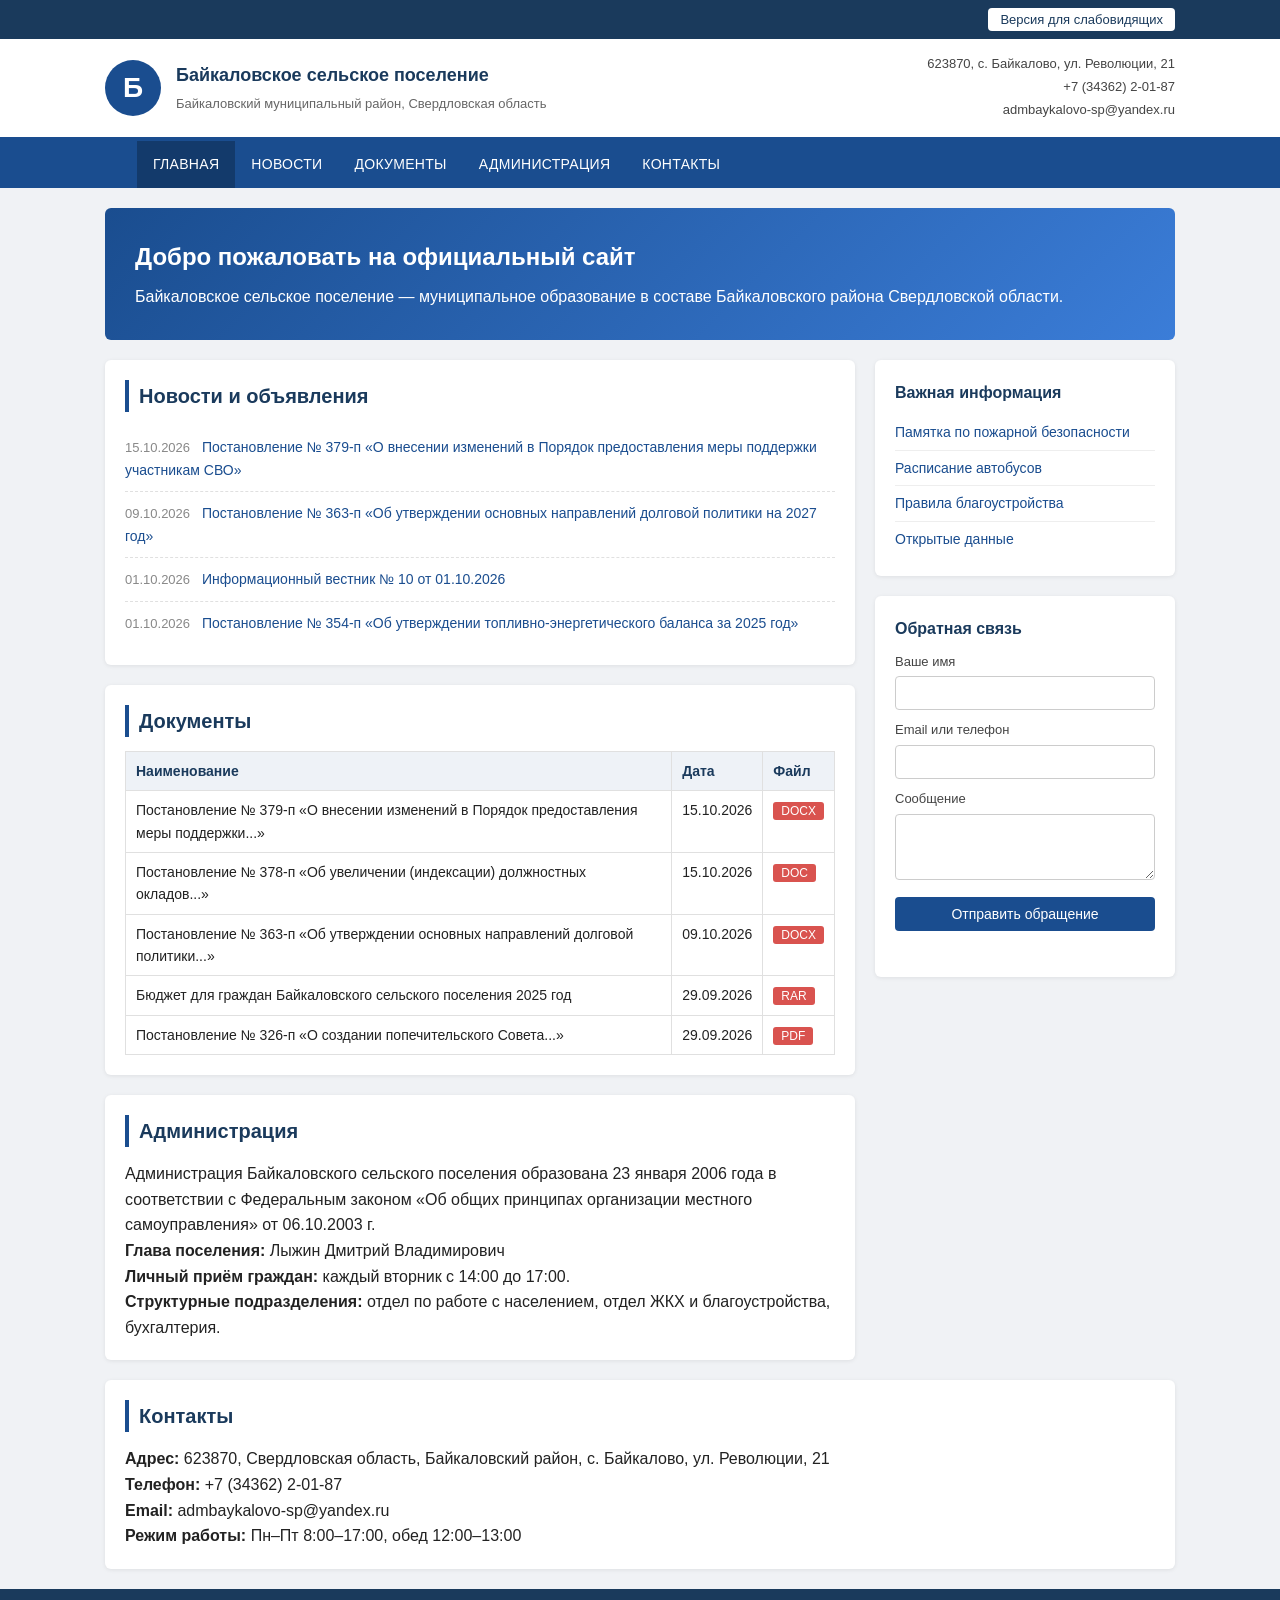
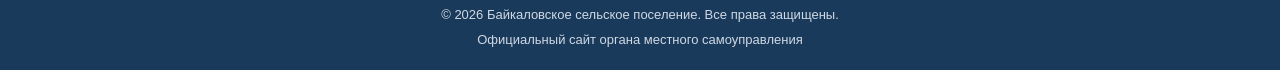
<file: poselenie/index.html>
<!DOCTYPE html>
<html lang="ru">
<head>
  <meta charset="UTF-8">
  <meta name="viewport" content="width=device-width, initial-scale=1.0">
  <title>Байкаловское сельское поселение — Официальный сайт</title>
  <script>
  if (localStorage.getItem('accessibility') === 'on') {
    document.documentElement.classList.add('accessibility');
  }
</script>
  <link rel="stylesheet" href="style.css">
</head>
<body>

  <!-- ВЕРХНЯЯ ПАНЕЛЬ (Доступность) -->
  <div class="topbar">
    <div class="container topbar__inner">
      <span></span>
      <button id="accessibility-btn" class="btn-access" aria-label="Переключить версию для слабовидящих">
        Версия для слабовидящих
      </button>
    </div>
  </div>

  <!-- ШАПКА -->
  <header class="header">
    <div class="container header__inner">
      <div class="logo">
        <div class="logo__emblem" aria-hidden="true">Б</div>
        <div class="logo__text">
          <strong>Байкаловское сельское поселение</strong>
          <span>Байкаловский муниципальный район, Свердловская область</span>
        </div>
      </div>
      <div class="header__contacts">
        <p>623870, с. Байкалово, ул. Революции, 21</p>
        <p>+7 (34362) 2-01-87</p>
        <p>admbaykalovo-sp@yandex.ru</p>
      </div>
    </div>
  </header>

  <!-- НАВИГАЦИЯ -->
  <nav class="nav" aria-label="Главное меню">
    <div class="container">
      <ul class="nav__list">
        <li><a href=""></a></li>
        <li><a href="home.html" class="active">Главная</a></li>
        <li><a href="news.html">Новости</a></li>
        <li><a href="docs.html">Документы</a></li>
        <li><a href="admin.html">Администрация</a></li>
        <li><a href="contacts.html">Контакты</a></li>
      </ul>
    </div>
  </nav>

  <!-- ОСНОВНОЙ КОНТЕНТ -->
  <main class="container main">

    <!-- БАННЕР -->
    <section id="home" class="banner">
      <h1>Добро пожаловать на официальный сайт</h1>
      <p>Байкаловское сельское поселение — муниципальное образование в составе Байкаловского района Свердловской области.</p>
    </section>

    <div class="layout">
      <!-- ЛЕВАЯ КОЛОНКА -->
      <div class="content">

        <!-- НОВОСТИ -->
        <section id="news" class="card">
          <h2>Новости и объявления</h2>
          <ul class="news-list">
            <li>
              <span class="news-date">15.10.2026</span>
              <a href="#">Постановление № 379-п «О внесении изменений в Порядок предоставления меры поддержки участникам СВО»</a>
            </li>
            <li>
              <span class="news-date">09.10.2026</span>
              <a href="#">Постановление № 363-п «Об утверждении основных направлений долговой политики на 2027 год»</a>
            </li>
            <li>
              <span class="news-date">01.10.2026</span>
              <a href="#">Информационный вестник № 10 от 01.10.2026</a>
            </li>
            <li>
              <span class="news-date">01.10.2026</span>
              <a href="#">Постановление № 354-п «Об утверждении топливно-энергетического баланса за 2025 год»</a>
            </li>
          </ul>
        </section>

        <!-- ДОКУМЕНТЫ -->
        <section id="docs" class="card">
          <h2>Документы</h2>
          <table class="docs-table">
            <thead>
              <tr>
                <th>Наименование</th>
                <th>Дата</th>
                <th>Файл</th>
              </tr>
            </thead>
            <tbody>
              <tr>
                <td>Постановление № 379-п «О внесении изменений в Порядок предоставления меры поддержки...»</td>
                <td>15.10.2026</td>
                <td><a href="#" class="file-link">DOCX</a></td>
              </tr>
              <tr>
                <td>Постановление № 378-п «Об увеличении (индексации) должностных окладов...»</td>
                <td>15.10.2026</td>
                <td><a href="#" class="file-link">DOC</a></td>
              </tr>
              <tr>
                <td>Постановление № 363-п «Об утверждении основных направлений долговой политики...»</td>
                <td>09.10.2026</td>
                <td><a href="#" class="file-link">DOCX</a></td>
              </tr>
              <tr>
                <td>Бюджет для граждан Байкаловского сельского поселения 2025 год</td>
                <td>29.09.2026</td>
                <td><a href="#" class="file-link">RAR</a></td>
              </tr>
              <tr>
                <td>Постановление № 326-п «О создании попечительского Совета...»</td>
                <td>29.09.2026</td>
                <td><a href="#" class="file-link">PDF</a></td>
              </tr>
            </tbody>
          </table>
        </section>

        <!-- АДМИНИСТРАЦИЯ -->
        <section id="admin" class="card">
          <h2>Администрация</h2>
          <p>Администрация Байкаловского сельского поселения образована 23 января 2006 года в соответствии с Федеральным законом «Об общих принципах организации местного самоуправления» от 06.10.2003 г.</p>
          <p><strong>Глава поселения:</strong> Лыжин Дмитрий Владимирович</p>
          <p><strong>Личный приём граждан:</strong> каждый вторник с 14:00 до 17:00.</p>
          <p><strong>Структурные подразделения:</strong> отдел по работе с населением, отдел ЖКХ и благоустройства, бухгалтерия.</p>
        </section>

      </div>

      <!-- ПРАВАЯ КОЛОНКА (Сайдбар) -->
      <aside class="sidebar">
        <div class="card">
          <h3>Важная информация</h3>
          <ul class="side-list">
            <li><a href="#">Памятка по пожарной безопасности</a></li>
            <li><a href="#">Расписание автобусов</a></li>
            <li><a href="#">Правила благоустройства</a></li>
            <li><a href="#">Открытые данные</a></li>
          </ul>
        </div>
        <div class="card">
          <h3>Обратная связь</h3>
          <form id="feedback-form" class="form">
            <label>Ваше имя
              <input type="text" name="name" required>
            </label>
            <label>Email или телефон
              <input type="text" name="contact" required>
            </label>
            <label>Сообщение
              <textarea name="message" rows="3" required></textarea>
            </label>
            <button type="submit">Отправить обращение</button>
            <p id="form-status" class="form-status" role="status"></p>
          </form>
        </div>
      </aside>
    </div>

    <!-- КОНТАКТЫ -->
    <section id="contacts" class="card">
      <h2>Контакты</h2>
      <p><strong>Адрес:</strong> 623870, Свердловская область, Байкаловский район, с. Байкалово, ул. Революции, 21</p>
      <p><strong>Телефон:</strong> +7 (34362) 2-01-87</p>
      <p><strong>Email:</strong> admbaykalovo-sp@yandex.ru</p>
      <p><strong>Режим работы:</strong> Пн–Пт 8:00–17:00, обед 12:00–13:00</p>
    </section>

  </main>

  <!-- ПОДВАЛ -->
  <footer class="footer">
    <div class="container">
      <p>© 2026 Байкаловское сельское поселение. Все права защищены.</p>
      <p>Официальный сайт органа местного самоуправления</p>
    </div>
  </footer>

  <script src="script.js"></script>
</body>
</html>
</file>
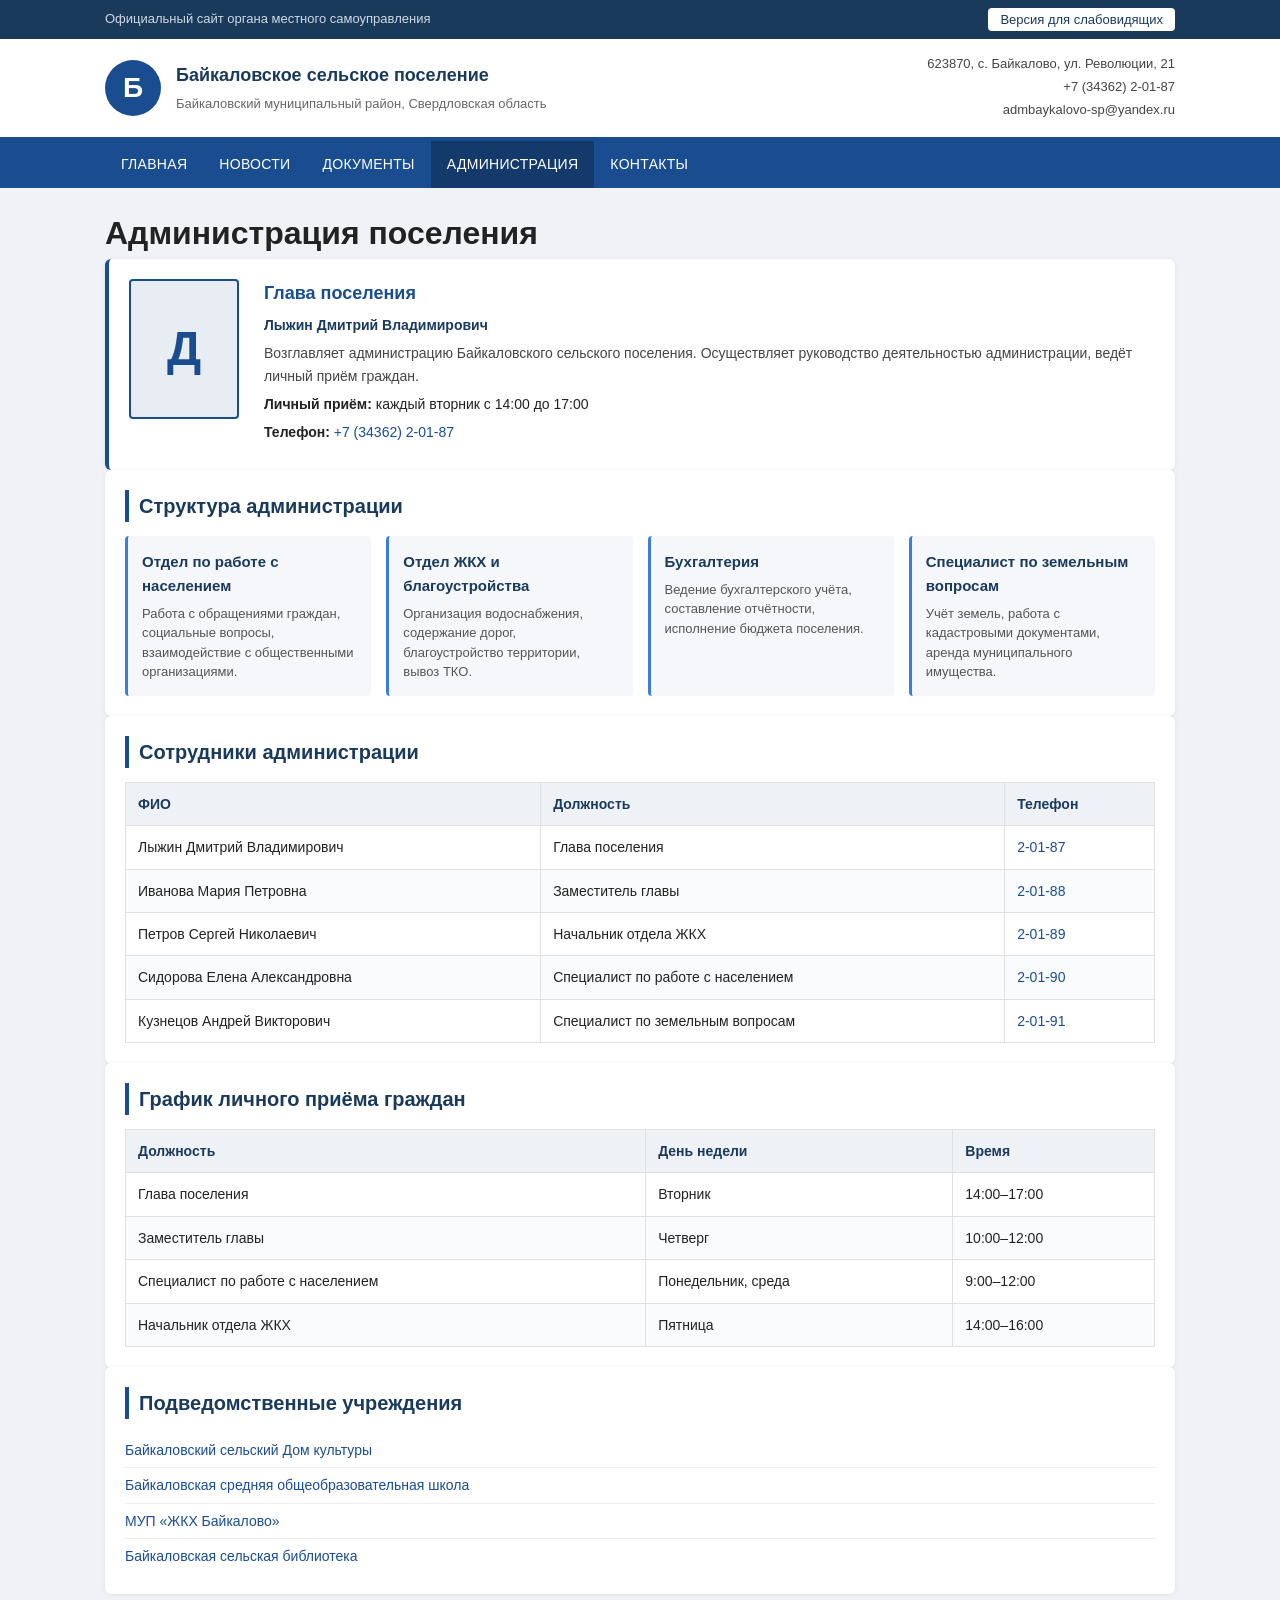
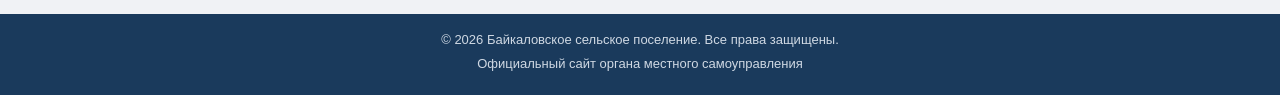
<file: poselenie/admin.html>
<!DOCTYPE html>
<html lang="ru">
<head>
  <meta charset="UTF-8">
  <meta name="viewport" content="width=device-width, initial-scale=1.0">
  <title>Администрация — Байкаловское сельское поселение</title>
  <script>
  if (localStorage.getItem('accessibility') === 'on') {
    document.documentElement.classList.add('accessibility');
  }
</script>
  <link rel="stylesheet" href="style.css">
</head>
<body>

  <div class="topbar">
    <div class="container topbar__inner">
      <span>Официальный сайт органа местного самоуправления</span>
      <button id="accessibility-btn" class="btn-access">Версия для слабовидящих</button>
    </div>
  </div>

  <header class="header">
    <div class="container header__inner">
      <a href="index.html" class="logo">
        <div class="logo__emblem" aria-hidden="true">Б</div>
        <div class="logo__text">
          <strong>Байкаловское сельское поселение</strong>
          <span>Байкаловский муниципальный район, Свердловская область</span>
        </div>
      </a>
      <div class="header__contacts">
        <p>623870, с. Байкалово, ул. Революции, 21</p>
        <p>+7 (34362) 2-01-87</p>
        <p>admbaykalovo-sp@yandex.ru</p>
      </div>
    </div>
  </header>

  <nav class="nav" aria-label="Главное меню">
    <div class="container">
      <ul class="nav__list">
        <li><a href="index.html">Главная</a></li>
        <li><a href="news.html">Новости</a></li>
        <li><a href="docs.html">Документы</a></li>
        <li><a href="admin.html" class="active">Администрация</a></li>
        <li><a href="contacts.html">Контакты</a></li>
      </ul>
    </div>
  </nav>

  <main class="container main">
    <h1 class="page-title">Администрация поселения</h1>

    <!-- ГЛАВА -->
    <section class="card head-card">
      <div class="head-card__photo" img="C:\Users\user\Desktop\МОЁ!\Не игры!!!\VSC\poselenie\img">Д</div>
      <div class="head-card__info">
        <h2>Глава поселения</h2>
        <p class="head-card__name">Лыжин Дмитрий Владимирович</p>
        <p class="head-card__desc">Возглавляет администрацию Байкаловского сельского поселения. Осуществляет руководство деятельностью администрации, ведёт личный приём граждан.</p>
        <p><strong>Личный приём:</strong> каждый вторник с 14:00 до 17:00</p>
        <p><strong>Телефон:</strong> <a href="tel:+73436220187">+7 (34362) 2-01-87</a></p>
      </div>
    </section>

    <!-- СТРУКТУРА -->
    <section class="card">
      <h2>Структура администрации</h2>
      <div class="structure-grid">
        <div class="structure-item">
          <h3>Отдел по работе с населением</h3>
          <p>Работа с обращениями граждан, социальные вопросы, взаимодействие с общественными организациями.</p>
        </div>
        <div class="structure-item">
          <h3>Отдел ЖКХ и благоустройства</h3>
          <p>Организация водоснабжения, содержание дорог, благоустройство территории, вывоз ТКО.</p>
        </div>
        <div class="structure-item">
          <h3>Бухгалтерия</h3>
          <p>Ведение бухгалтерского учёта, составление отчётности, исполнение бюджета поселения.</p>
        </div>
        <div class="structure-item">
          <h3>Специалист по земельным вопросам</h3>
          <p>Учёт земель, работа с кадастровыми документами, аренда муниципального имущества.</p>
        </div>
      </div>
    </section>

    <!-- СОТРУДНИКИ -->
    <section class="card">
      <h2>Сотрудники администрации</h2>
      <table class="staff-table">
        <thead>
          <tr>
            <th>ФИО</th>
            <th>Должность</th>
            <th>Телефон</th>
          </tr>
        </thead>
        <tbody>
          <tr>
            <td>Лыжин Дмитрий Владимирович</td>
            <td>Глава поселения</td>
            <td><a href="tel:+73436220187">2-01-87</a></td>
          </tr>
          <tr>
            <td>Иванова Мария Петровна</td>
            <td>Заместитель главы</td>
            <td><a href="tel:+73436220188">2-01-88</a></td>
          </tr>
          <tr>
            <td>Петров Сергей Николаевич</td>
            <td>Начальник отдела ЖКХ</td>
            <td><a href="tel:+73436220189">2-01-89</a></td>
          </tr>
          <tr>
            <td>Сидорова Елена Александровна</td>
            <td>Специалист по работе с населением</td>
            <td><a href="tel:+73436220190">2-01-90</a></td>
          </tr>
          <tr>
            <td>Кузнецов Андрей Викторович</td>
            <td>Специалист по земельным вопросам</td>
            <td><a href="tel:+73436220191">2-01-91</a></td>
          </tr>
        </tbody>
      </table>
    </section>

    <!-- ПРИЁМ -->
    <section class="card">
      <h2>График личного приёма граждан</h2>
      <table class="staff-table">
        <thead>
          <tr>
            <th>Должность</th>
            <th>День недели</th>
            <th>Время</th>
          </tr>
        </thead>
        <tbody>
          <tr><td>Глава поселения</td><td>Вторник</td><td>14:00–17:00</td></tr>
          <tr><td>Заместитель главы</td><td>Четверг</td><td>10:00–12:00</td></tr>
          <tr><td>Специалист по работе с населением</td><td>Понедельник, среда</td><td>9:00–12:00</td></tr>
          <tr><td>Начальник отдела ЖКХ</td><td>Пятница</td><td>14:00–16:00</td></tr>
        </tbody>
      </table>
    </section>

    <!-- ОБЩЕСТВЕННЫЕ ОРГАНИЗАЦИИ -->
    <section class="card">
      <h2>Подведомственные учреждения</h2>
      <ul class="side-list">
        <li><a href="https://www.culture.ru/institutes/53781/baikalovskii-selskii-dom-kultury">Байкаловский сельский Дом культуры</a></li>
        <li><a href="https://yandex.ru/search/?text=Байкаловская+средняя+общеобразовательная+школа&lr=37169&clid=11528186">Байкаловская средняя общеобразовательная школа</a></li>
        <li><a href="https://companies.rbc.ru/id/1026600877082-munitsipalnoe-predpriyatie-zhilischno-kommunalnogo-hozyajstva-bajkalovskogo-rajona/?utm_referrer=https%3A%2F%2Fyandex.ru%2F">МУП «ЖКХ Байкалово»</a></li>
        <li><a href="https://www.culture.ru/institutes/51211/baikalovskaya-centralnaya-biblioteka">Байкаловская сельская библиотека</a></li>
      </ul>
    </section>

  </main>

  <footer class="footer">
    <div class="container">
      <p>© 2026 Байкаловское сельское поселение. Все права защищены.</p>
      <p>Официальный сайт органа местного самоуправления</p>
    </div>
  </footer>

  <script src="script.js"></script>
</body>
</html>
</file>
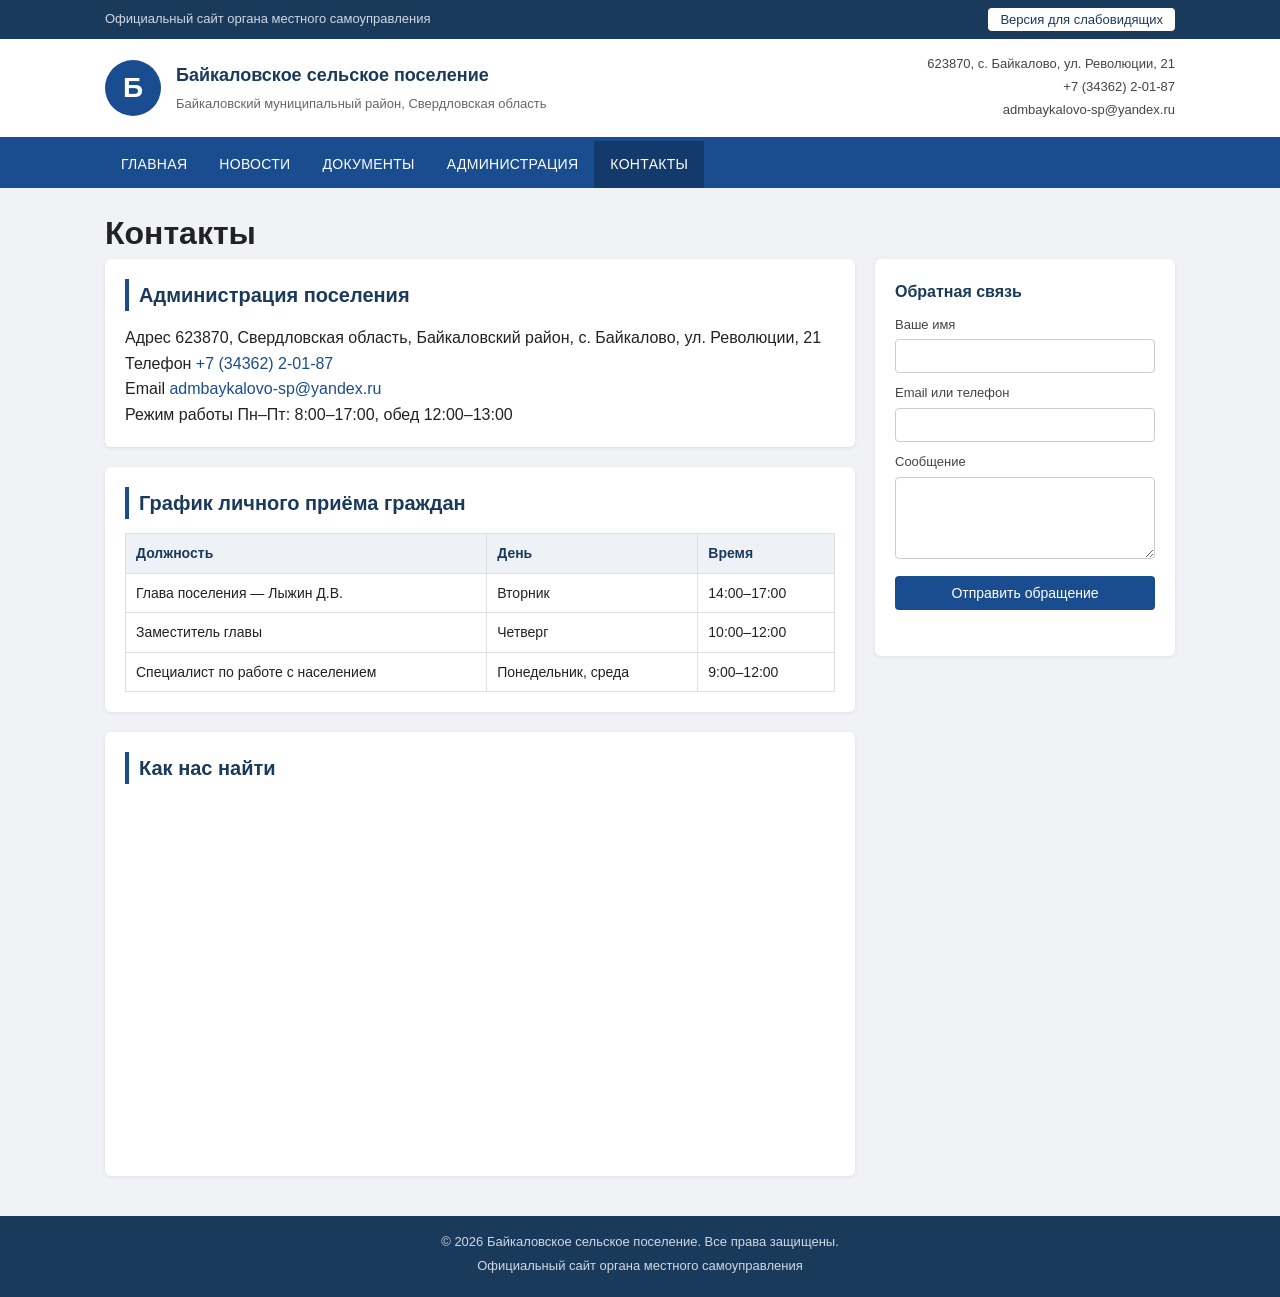
<file: poselenie/contacts.html>
<!DOCTYPE html>
<html lang="ru">
<head>
  <meta charset="UTF-8">
  <meta name="viewport" content="width=device-width, initial-scale=1.0">
  <title>Контакты — Байкаловское сельское поселение</title>
  <script>
  if (localStorage.getItem('accessibility') === 'on') {
    document.documentElement.classList.add('accessibility');
  }
</script>
  <link rel="stylesheet" href="style.css">
</head>
<body>

  <div class="topbar">
    <div class="container topbar__inner">
      <span>Официальный сайт органа местного самоуправления</span>
      <button id="accessibility-btn" class="btn-access">Версия для слабовидящих</button>
    </div>
  </div>

  <header class="header">
    <div class="container header__inner">
      <a href="index.html" class="logo">
        <div class="logo__emblem" aria-hidden="true">Б</div>
        <div class="logo__text">
          <strong>Байкаловское сельское поселение</strong>
          <span>Байкаловский муниципальный район, Свердловская область</span>
        </div>
      </a>
      <div class="header__contacts">
        <p>623870, с. Байкалово, ул. Революции, 21</p>
        <p>+7 (34362) 2-01-87</p>
        <p>admbaykalovo-sp@yandex.ru</p>
      </div>
    </div>
  </header>

  <nav class="nav" aria-label="Главное меню">
    <div class="container">
      <ul class="nav__list">
        <li><a href="index.html">Главная</a></li>
        <li><a href="news.html">Новости</a></li>
        <li><a href="docs.html">Документы</a></li>
        <li><a href="admin.html">Администрация</a></li>
        <li><a href="contacts.html" class="active">Контакты</a></li>
      </ul>
    </div>
  </nav>

  <main class="container main">
    <h1 class="page-title">Контакты</h1>

    <div class="layout">
      <div class="content">

        <section class="card">
          <h2>Администрация поселения</h2>
          <div class="contact-grid">
            <div class="contact-item">
              <span class="contact-label">Адрес</span>
              <span>623870, Свердловская область, Байкаловский район, с. Байкалово, ул. Революции, 21</span>
            </div>
            <div class="contact-item">
              <span class="contact-label">Телефон</span>
              <a href="tel:+73436220187">+7 (34362) 2-01-87</a>
            </div>
            <div class="contact-item">
              <span class="contact-label">Email</span>
              <a href="mailto:admbaykalovo-sp@yandex.ru">admbaykalovo-sp@yandex.ru</a>
            </div>
            <div class="contact-item">
              <span class="contact-label">Режим работы</span>
              <span>Пн–Пт: 8:00–17:00, обед 12:00–13:00</span>
            </div>
          </div>
        </section>

        <section class="card">
          <h2>График личного приёма граждан</h2>
          <table class="docs-table">
            <thead>
              <tr><th>Должность</th><th>День</th><th>Время</th></tr>
            </thead>
            <tbody>
              <tr><td>Глава поселения — Лыжин Д.В.</td><td>Вторник</td><td>14:00–17:00</td></tr>
              <tr><td>Заместитель главы</td><td>Четверг</td><td>10:00–12:00</td></tr>
              <tr><td>Специалист по работе с населением</td><td>Понедельник, среда</td><td>9:00–12:00</td></tr>
            </tbody>
          </table>
        </section>

        <section class="card">
          <h2>Как нас найти</h2>
          <!-- Замените src на ссылку вашей карты -->
          <iframe
            class="map"
            src="https://yandex.ru/map-widget/v1/?text=с.%20Байкалово,%20ул.%20Революции,%2021"
            width="100%"
            height="350"
            frameborder="0"
            loading="lazy"
            title="Карта расположения администрации">
          </iframe>
        </section>

      </div>

      <aside class="sidebar">
        <div class="card">
          <h3>Обратная связь</h3>
          <form id="feedback-form" class="form">
            <label>Ваше имя
              <input type="text" name="name" required>
            </label>
            <label>Email или телефон
              <input type="text" name="contact" required>
            </label>
            <label>Сообщение
              <textarea name="message" rows="4" required></textarea>
            </label>
            <button type="submit">Отправить обращение</button>
            <p id="form-status" class="form-status" role="status"></p>
          </form>
        </div>
      </aside>
    </div>
  </main>

  <footer class="footer">
    <div class="container">
      <p>© 2026 Байкаловское сельское поселение. Все права защищены.</p>
      <p>Официальный сайт органа местного самоуправления</p>
    </div>
  </footer>

  <script src="script.js"></script>
</body>
</html>
</file>
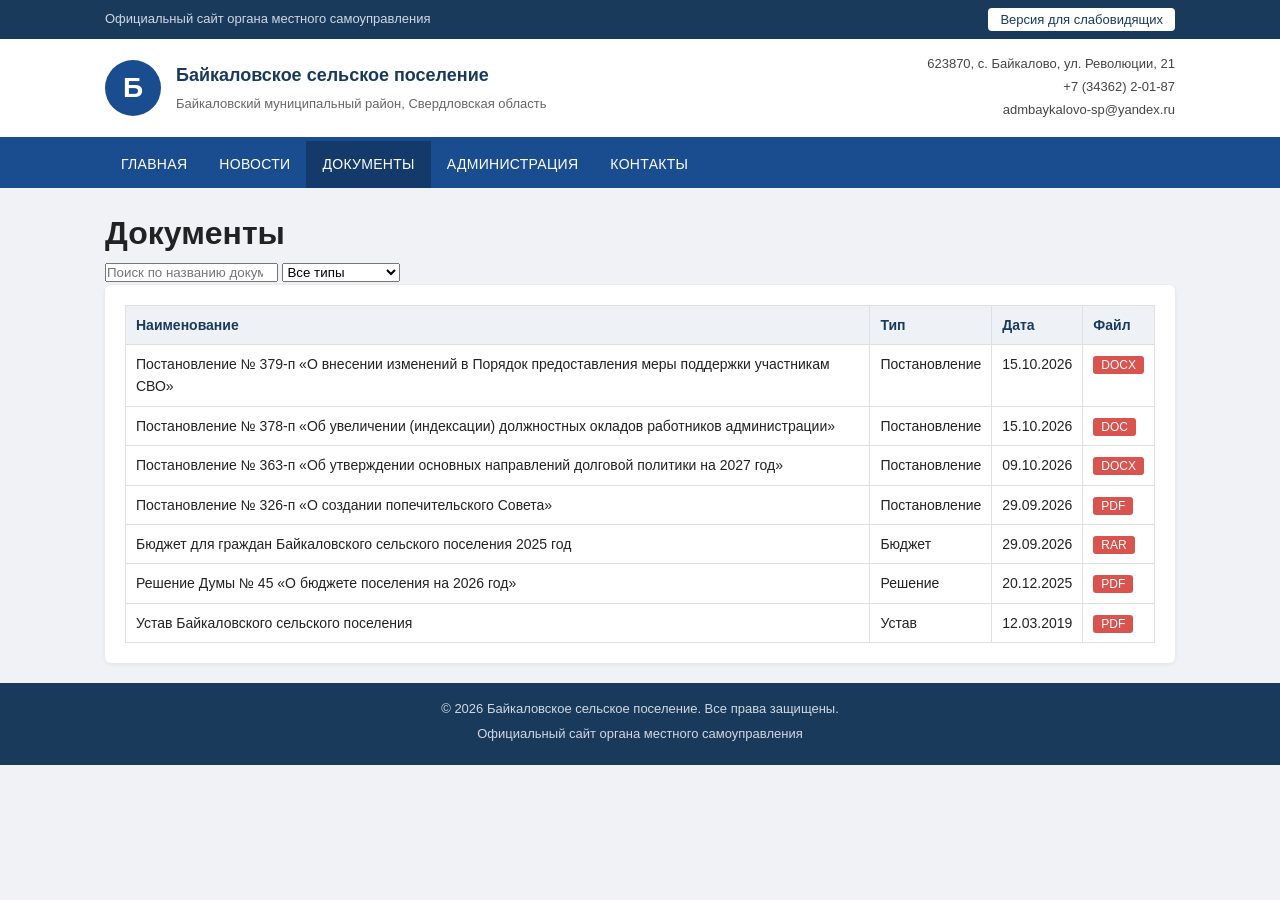
<file: poselenie/docs.html>
<!DOCTYPE html>
<html lang="ru">
<head>
  <meta charset="UTF-8">
  <meta name="viewport" content="width=device-width, initial-scale=1.0">
  <title>Документы — Байкаловское сельское поселение</title>
  <script>
  if (localStorage.getItem('accessibility') === 'on') {
    document.documentElement.classList.add('accessibility');
  }
</script>
  <link rel="stylesheet" href="style.css">
</head>
<body>

  <div class="topbar">
    <div class="container topbar__inner">
      <span>Официальный сайт органа местного самоуправления</span>
      <button id="accessibility-btn" class="btn-access">Версия для слабовидящих</button>
    </div>
  </div>

  <header class="header">
    <div class="container header__inner">
      <a href="index.html" class="logo">
        <div class="logo__emblem" aria-hidden="true">Б</div>
        <div class="logo__text">
          <strong>Байкаловское сельское поселение</strong>
          <span>Байкаловский муниципальный район, Свердловская область</span>
        </div>
      </a>
      <div class="header__contacts">
        <p>623870, с. Байкалово, ул. Революции, 21</p>
        <p>+7 (34362) 2-01-87</p>
        <p>admbaykalovo-sp@yandex.ru</p>
      </div>
    </div>
  </header>

  <nav class="nav" aria-label="Главное меню">
    <div class="container">
      <ul class="nav__list">
        <li><a href="index.html">Главная</a></li>
        <li><a href="news.html">Новости</a></li>
        <li><a href="docs.html" class="active">Документы</a></li>
        <li><a href="admin.html">Администрация</a></li>
        <li><a href="contacts.html">Контакты</a></li>
      </ul>
    </div>
  </nav>

  <main class="container main">
    <h1 class="page-title">Документы</h1>

    <!-- Поиск и фильтр -->
    <div class="filter-bar">
      <input type="search" id="doc-search" placeholder="Поиск по названию документа...">
      <select id="doc-type">
        <option value="all">Все типы</option>
        <option value="Постановление">Постановления</option>
        <option value="Решение">Решения Думы</option>
        <option value="Устав">Устав</option>
        <option value="Бюджет">Бюджет</option>
      </select>
    </div>

    <section class="card">
      <table class="docs-table" id="docs-table">
        <thead>
          <tr>
            <th>Наименование</th>
            <th>Тип</th>
            <th>Дата</th>
            <th>Файл</th>
          </tr>
        </thead>
        <tbody>
          <tr data-type="Постановление">
            <td>Постановление № 379-п «О внесении изменений в Порядок предоставления меры поддержки участникам СВО»</td>
            <td>Постановление</td>
            <td>15.10.2026</td>
            <td><a href="docs/379p.docx" class="file-link">DOCX</a></td>
          </tr>
          <tr data-type="Постановление">
            <td>Постановление № 378-п «Об увеличении (индексации) должностных окладов работников администрации»</td>
            <td>Постановление</td>
            <td>15.10.2026</td>
            <td><a href="docs/378p.doc" class="file-link">DOC</a></td>
          </tr>
          <tr data-type="Постановление">
            <td>Постановление № 363-п «Об утверждении основных направлений долговой политики на 2027 год»</td>
            <td>Постановление</td>
            <td>09.10.2026</td>
            <td><a href="docs/363p.docx" class="file-link">DOCX</a></td>
          </tr>
          <tr data-type="Постановление">
            <td>Постановление № 326-п «О создании попечительского Совета»</td>
            <td>Постановление</td>
            <td>29.09.2026</td>
            <td><a href="docs/326p.pdf" class="file-link">PDF</a></td>
          </tr>
          <tr data-type="Бюджет">
            <td>Бюджет для граждан Байкаловского сельского поселения 2025 год</td>
            <td>Бюджет</td>
            <td>29.09.2026</td>
            <td><a href="docs/budget2025.rar" class="file-link">RAR</a></td>
          </tr>
          <tr data-type="Решение">
            <td>Решение Думы № 45 «О бюджете поселения на 2026 год»</td>
            <td>Решение</td>
            <td>20.12.2025</td>
            <td><a href="docs/reshenie45.pdf" class="file-link">PDF</a></td>
          </tr>
          <tr data-type="Устав">
            <td>Устав Байкаловского сельского поселения</td>
            <td>Устав</td>
            <td>12.03.2019</td>
            <td><a href="docs/ustav.pdf" class="file-link">PDF</a></td>
          </tr>
        </tbody>
      </table>
      <p id="no-docs" class="no-results" hidden>Документы по вашему запросу не найдены.</p>
    </section>
  </main>

  <footer class="footer">
    <div class="container">
      <p>© 2026 Байкаловское сельское поселение. Все права защищены.</p>
      <p>Официальный сайт органа местного самоуправления</p>
    </div>
  </footer>

  <script src="script.js"></script>
</body>
</html>
</file>
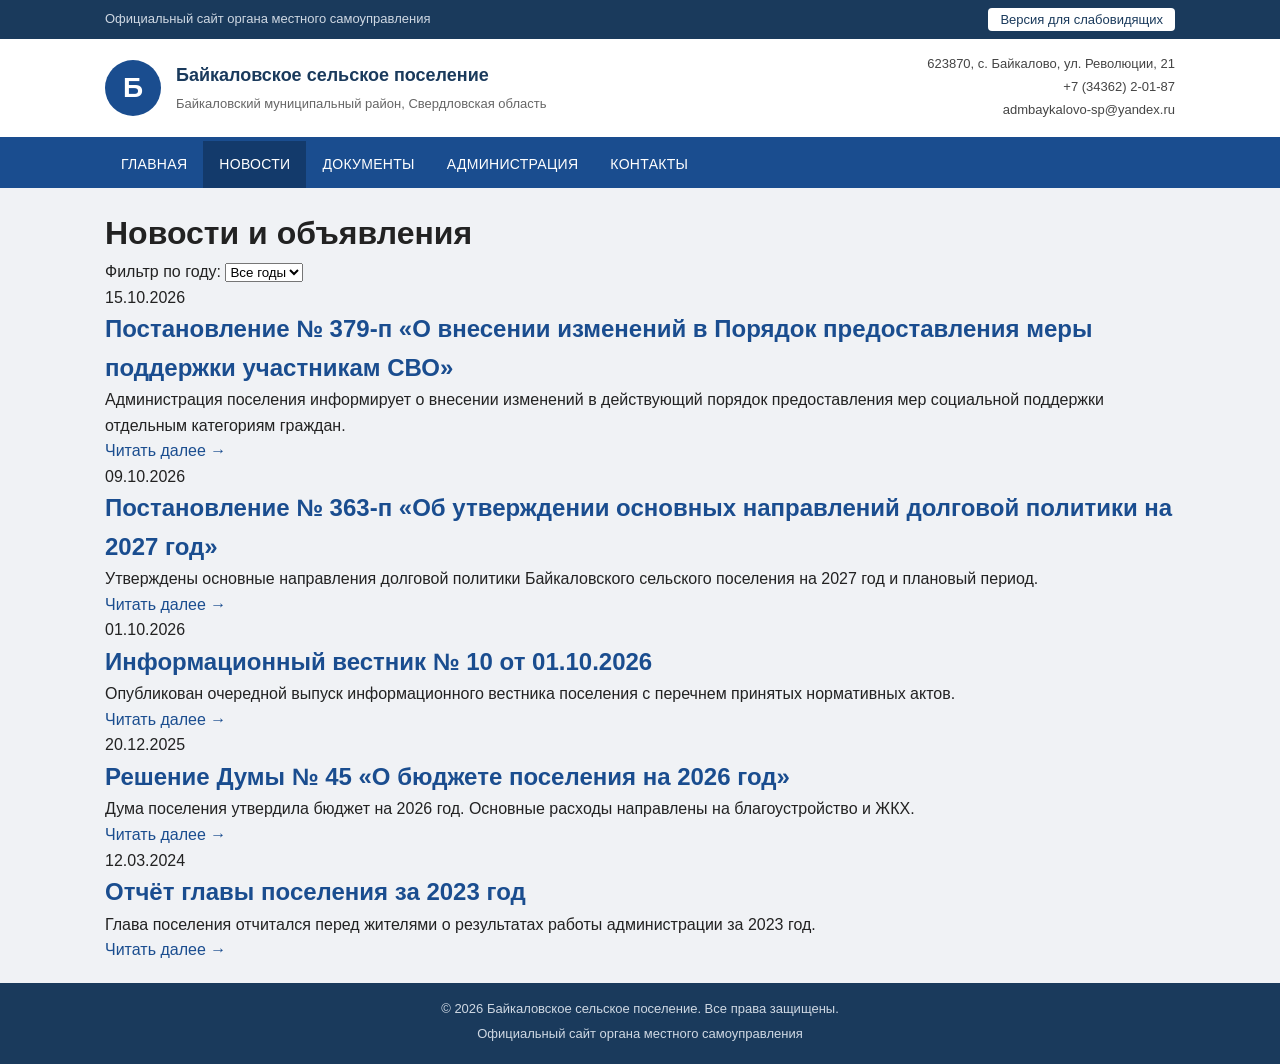
<file: poselenie/news.html>
<!DOCTYPE html>
<html lang="ru">
<head>
  <meta charset="UTF-8">
  <meta name="viewport" content="width=device-width, initial-scale=1.0">
  <title>Новости — Байкаловское сельское поселение</title>
  <script>
  if (localStorage.getItem('accessibility') === 'on') {
    document.documentElement.classList.add('accessibility');
  }
</script>
  <link rel="stylesheet" href="style.css">
</head>
<body>

  <div class="topbar">
    <div class="container topbar__inner">
      <span>Официальный сайт органа местного самоуправления</span>
      <button id="accessibility-btn" class="btn-access">Версия для слабовидящих</button>
    </div>
  </div>

  <header class="header">
    <div class="container header__inner">
      <a href="index.html" class="logo">
        <div class="logo__emblem" aria-hidden="true">Б</div>
        <div class="logo__text">
          <strong>Байкаловское сельское поселение</strong>
          <span>Байкаловский муниципальный район, Свердловская область</span>
        </div>
      </a>
      <div class="header__contacts">
        <p>623870, с. Байкалово, ул. Революции, 21</p>
        <p>+7 (34362) 2-01-87</p>
        <p>admbaykalovo-sp@yandex.ru</p>
      </div>
    </div>
  </header>

  <nav class="nav" aria-label="Главное меню">
    <div class="container">
      <ul class="nav__list">
        <li><a href="index.html">Главная</a></li>
        <li><a href="news.html" class="active">Новости</a></li>
        <li><a href="docs.html">Документы</a></li>
        <li><a href="admin.html">Администрация</a></li>
        <li><a href="contacts.html">Контакты</a></li>
      </ul>
    </div>
  </nav>

  <main class="container main">
    <h1 class="page-title">Новости и объявления</h1>

    <!-- Фильтр по году -->
    <div class="filter-bar">
      <label for="news-year">Фильтр по году:</label>
      <select id="news-year">
        <option value="all">Все годы</option>
        <option value="2026">2026</option>
        <option value="2025">2025</option>
        <option value="2024">2024</option>
      </select>
    </div>

    <div class="news-full">

      <article class="news-item" data-year="2026">
        <div class="news-item__date">15.10.2026</div>
        <h2 class="news-item__title">
          <a href="#">Постановление № 379-п «О внесении изменений в Порядок предоставления меры поддержки участникам СВО»</a>
        </h2>
        <p class="news-item__text">Администрация поселения информирует о внесении изменений в действующий порядок предоставления мер социальной поддержки отдельным категориям граждан.</p>
        <a href="#" class="news-item__more">Читать далее →</a>
      </article>

      <article class="news-item" data-year="2026">
        <div class="news-item__date">09.10.2026</div>
        <h2 class="news-item__title">
          <a href="#">Постановление № 363-п «Об утверждении основных направлений долговой политики на 2027 год»</a>
        </h2>
        <p class="news-item__text">Утверждены основные направления долговой политики Байкаловского сельского поселения на 2027 год и плановый период.</p>
        <a href="#" class="news-item__more">Читать далее →</a>
      </article>

      <article class="news-item" data-year="2026">
        <div class="news-item__date">01.10.2026</div>
        <h2 class="news-item__title">
          <a href="#">Информационный вестник № 10 от 01.10.2026</a>
        </h2>
        <p class="news-item__text">Опубликован очередной выпуск информационного вестника поселения с перечнем принятых нормативных актов.</p>
        <a href="#" class="news-item__more">Читать далее →</a>
      </article>

      <article class="news-item" data-year="2025">
        <div class="news-item__date">20.12.2025</div>
        <h2 class="news-item__title">
          <a href="#">Решение Думы № 45 «О бюджете поселения на 2026 год»</a>
        </h2>
        <p class="news-item__text">Дума поселения утвердила бюджет на 2026 год. Основные расходы направлены на благоустройство и ЖКХ.</p>
        <a href="#" class="news-item__more">Читать далее →</a>
      </article>

      <article class="news-item" data-year="2024">
        <div class="news-item__date">12.03.2024</div>
        <h2 class="news-item__title">
          <a href="#">Отчёт главы поселения за 2023 год</a>
        </h2>
        <p class="news-item__text">Глава поселения отчитался перед жителями о результатах работы администрации за 2023 год.</p>
        <a href="#" class="news-item__more">Читать далее →</a>
      </article>

    </div>

    <p id="no-news" class="no-results" hidden>По выбранному году новостей нет.</p>
  </main>

  <footer class="footer">
    <div class="container">
      <p>© 2026 Байкаловское сельское поселение. Все права защищены.</p>
      <p>Официальный сайт органа местного самоуправления</p>
    </div>
  </footer>

  <script src="script.js"></script>
</body>
</html>
</file>
<file: poselenie/style.css>
/* Базовый сброс */
* { box-sizing: border-box; margin: 0; padding: 0; }

body {
  font-family: 'PT Sans', Arial, sans-serif;
  color: #222;
  background: #f0f2f5;
  line-height: 1.6;
  scroll-behavior: smooth;
}

a { color: #1a4d8f; text-decoration: none; }
a:hover { text-decoration: underline; }
.container { max-width: 1100px; margin: 0 auto; padding: 0 15px; }

/* Верхняя панель */
.topbar {
  background: #1a3a5c;
  color: #cfd8e3;
  font-size: 13px;
}
.topbar__inner {
  display: flex;
  justify-content: space-between;
  align-items: center;
  padding: 8px 15px;
  flex-wrap: wrap;
  gap: 10px;
}
.btn-access {
  background: #fff;
  color: #1a3a5c;
  border: none;
  padding: 4px 12px;
  border-radius: 4px;
  cursor: pointer;
  font-size: 13px;
  font-weight: 500;
}
.btn-access:hover { background: #e8edf3; }

/* Шапка */
.header { background: #fff; border-bottom: 4px solid #1a4d8f; }
.header__inner {
  display: flex;
  justify-content: space-between;
  align-items: center;
  padding: 15px;
  flex-wrap: wrap;
  gap: 15px;
}
.logo { display: flex; align-items: center; gap: 15px; }
.logo__emblem {
  width: 56px; height: 56px;
  background: #1a4d8f;
  color: #fff;
  border-radius: 50%;
  display: flex; align-items: center; justify-content: center;
  font-size: 28px; font-weight: bold;
  flex-shrink: 0;
}
.logo__text strong { display: block; font-size: 18px; color: #1a3a5c; }
.logo__text span { font-size: 13px; color: #666; }
.header__contacts { font-size: 13px; color: #444; text-align: right; }
.header__contacts p { margin-bottom: 2px; }

/* Навигация */
.nav { background: #1a4d8f; }
.nav__list {
  list-style: none;
  display: flex;
  flex-wrap: wrap;
}
.nav__list a {
  display: block;
  color: #fff;
  padding: 12px 16px;
  font-size: 14px;
  text-transform: uppercase;
  letter-spacing: 0.3px;
  transition: background 0.2s;
}
.nav__list a:hover,
.nav__list a.active { background: #133a6b; text-decoration: none; }

/* Основной блок */
.main { padding: 20px 15px; }
.banner {
  background: linear-gradient(135deg, #1a4d8f, #3b7dd8);
  color: #fff;
  padding: 30px;
  border-radius: 6px;
  margin-bottom: 20px;
}
.banner h1 { font-size: 24px; margin-bottom: 8px; }

.layout {
  display: grid;
  grid-template-columns: 1fr 300px;
  gap: 20px;
  margin-bottom: 20px;
}
.content { display: flex; flex-direction: column; gap: 20px; }
.sidebar { display: flex; flex-direction: column; gap: 20px; }

/* Карточки */
.card {
  background: #fff;
  border-radius: 6px;
  padding: 20px;
  box-shadow: 0 1px 4px rgba(0,0,0,0.08);
}
.card h2 {
  font-size: 20px;
  color: #1a3a5c;
  border-left: 4px solid #1a4d8f;
  padding-left: 10px;
  margin-bottom: 14px;
}
.card h3 {
  font-size: 16px;
  color: #1a3a5c;
  margin-bottom: 10px;
}

/* Новости */
.news-list { list-style: none; }
.news-list li {
  padding: 10px 0;
  border-bottom: 1px dashed #e0e0e0;
  font-size: 14px;
}
.news-list li:last-child { border-bottom: none; }
.news-date { color: #888; font-size: 13px; margin-right: 8px; white-space: nowrap; }

/* Документы */
.docs-table {
  width: 100%;
  border-collapse: collapse;
  font-size: 14px;
}
.docs-table th, .docs-table td {
  border: 1px solid #e0e0e0;
  padding: 8px 10px;
  text-align: left;
  vertical-align: top;
}
.docs-table th { background: #eef2f7; color: #1a3a5c; }
.file-link {
  background: #d9534f;
  color: #fff;
  padding: 2px 8px;
  border-radius: 3px;
  font-size: 12px;
  white-space: nowrap;
}
.file-link:hover { background: #c9302c; text-decoration: none; }

/* Сайдбар */
.side-list { list-style: none; }
.side-list li {
  padding: 6px 0;
  border-bottom: 1px solid #eee;
  font-size: 14px;
}
.side-list li:last-child { border-bottom: none; }

/* Форма */
.form label {
  display: block;
  font-size: 13px;
  margin-bottom: 10px;
  color: #444;
}
.form input, .form textarea {
  width: 100%;
  margin-top: 4px;
  padding: 8px;
  border: 1px solid #ccc;
  border-radius: 4px;
  font-family: inherit;
  font-size: 14px;
}
.form input:focus, .form textarea:focus {
  outline: 2px solid #1a4d8f;
  border-color: #1a4d8f;
}
.form button {
  background: #1a4d8f;
  color: #fff;
  border: none;
  padding: 9px 18px;
  border-radius: 4px;
  cursor: pointer;
  font-size: 14px;
  width: 100%;
}
.form button:hover { background: #133a6b; }
.form-status { font-size: 13px; margin-top: 8px; min-height: 18px; }

/* Подвал */
.footer {
  background: #1a3a5c;
  color: #cfd8e3;
  text-align: center;
  padding: 16px;
  font-size: 13px;
}
.footer p { margin-bottom: 4px; }

/* ========== ВЕРСИЯ ДЛЯ СЛАБОВИДЯЩИХ ========== */
/* Соответствует требованиям: масштабирование, высокий контраст, читаемый шрифт  */
body.accessibility {
  background: #000;
  color: #fff;
  font-size: 20px;
  line-height: 1.8;
}
body.accessibility .header,
body.accessibility .card,
body.accessibility .banner {
  background: #000;
  color: #fff;
  box-shadow: none;
  border: 1px solid #fff;
}
body.accessibility .card h2,
body.accessibility .card h3,
body.accessibility .logo__text strong,
body.accessibility a,
body.accessibility .news-date {
  color: #ffff00;
}
body.accessibility .nav,
body.accessibility .topbar,
body.accessibility .footer {
  background: #000;
  border: 1px solid #fff;
}
body.accessibility .nav__list a {
  color: #ffff00;
}
body.accessibility .nav__list a:hover,
body.accessibility .nav__list a.active {
  background: #333;
  color: #fff;
}
body.accessibility .docs-table th,
body.accessibility .docs-table td {
  border-color: #fff;
  background: #000;
  color: #fff;
}
body.accessibility .file-link {
  background: #ffff00;
  color: #000;
}
body.accessibility .form input,
body.accessibility .form textarea {
  background: #000;
  color: #fff;
  border-color: #fff;
}
body.accessibility .form button {
  background: #ffff00;
  color: #000;
  font-weight: bold;
}

/* Адаптивность */
@media (max-width: 800px) {
  .layout { grid-template-columns: 1fr; }
  .header__inner { flex-direction: column; align-items: flex-start; }
  .header__contacts { text-align: left; }
  .nav__list { flex-direction: column; }
  .docs-table { font-size: 13px; }
  .banner h1 { font-size: 20px; }
  .topbar__inner { flex-direction: column; align-items: flex-start; }
}

/* ===== СТРАНИЦА АДМИНИСТРАЦИИ ===== */

/* Карточка главы */
.head-card {
  display: flex;
  gap: 25px;
  align-items: flex-start;
  border-left: 4px solid #1a4d8f;
}
.head-card__photo {
  width: 110px;
  height: 140px;
  background: #e8edf3;
  border: 2px solid #1a4d8f;
  border-radius: 4px;
  display: flex;
  align-items: center;
  justify-content: center;
  font-size: 48px;
  color: #1a4d8f;
  font-weight: bold;
  flex-shrink: 0;
}
.head-card__info h2 {
  font-size: 18px;
  color: #1a4d8f;
  margin-bottom: 6px;
  border: none;
  padding: 0;
}
.head-card__name {
  font-size: 22px;
  font-weight: bold;
  color: #1a3a5c;
  margin-bottom: 10px;
}
.head-card__desc {
  font-size: 14px;
  color: #444;
  margin-bottom: 12px;
}
.head-card__info p {
  font-size: 14px;
  margin-bottom: 6px;
}

/* Структура администрации — сетка карточек */
.structure-grid {
  display: grid;
  grid-template-columns: repeat(auto-fit, minmax(240px, 1fr));
  gap: 15px;
}
.structure-item {
  background: #f5f7fa;
  border-left: 3px solid #3b7dd8;
  border-radius: 4px;
  padding: 14px;
  transition: transform 0.2s, box-shadow 0.2s;
}
.structure-item:hover {
  transform: translateY(-2px);
  box-shadow: 0 3px 8px rgba(0,0,0,0.1);
}
.structure-item h3 {
  font-size: 15px;
  color: #1a3a5c;
  margin-bottom: 6px;
}
.structure-item p {
  font-size: 13px;
  color: #555;
  line-height: 1.5;
}

/* Таблицы сотрудников и приёма */
.staff-table {
  width: 100%;
  border-collapse: collapse;
  font-size: 14px;
}
.staff-table th,
.staff-table td {
  border: 1px solid #e0e0e0;
  padding: 10px 12px;
  text-align: left;
  vertical-align: top;
}
.staff-table th {
  background: #eef2f7;
  color: #1a3a5c;
  font-weight: 600;
}
.staff-table tbody tr:nth-child(even) {
  background: #fafbfc;
}
.staff-table tbody tr:hover {
  background: #eef5ff;
}
.staff-table a { color: #1a4d8f; white-space: nowrap; }

/* ===== ВЕРСИЯ ДЛЯ СЛАБОВИДЯЩИХ ===== */
body.accessibility .head-card__photo {
  background: #000;
  color: #ffff00;
  border-color: #ffff00;
}
body.accessibility .head-card__name,
body.accessibility .head-card__desc,
body.accessibility .head-card__info p {
  color: #fff;
}
body.accessibility .head-card__info h2 {
  color: #ffff00;
}
body.accessibility .structure-item {
  background: #000;
  border: 1px solid #fff;
  border-left: 3px solid #ffff00;
}
body.accessibility .structure-item h3 {
  color: #ffff00;
}
body.accessibility .structure-item p {
  color: #fff;
}
body.accessibility .staff-table th,
body.accessibility .staff-table td {
  background: #000;
  color: #fff;
  border-color: #fff;
}
body.accessibility .staff-table th {
  background: #222;
  color: #ffff00;
}
body.accessibility .staff-table a {
  color: #ffff00;
}

/* ===== АДАПТИВНОСТЬ ===== */
@media (max-width: 800px) {
  .head-card { flex-direction: column; align-items: center; text-align: center; }
  .head-card__info h2 { text-align: center; }
  .structure-grid { grid-template-columns: 1fr; }
  .staff-table { font-size: 13px; }
  .staff-table th,
  .staff-table td { padding: 8px; }
}
</file>
